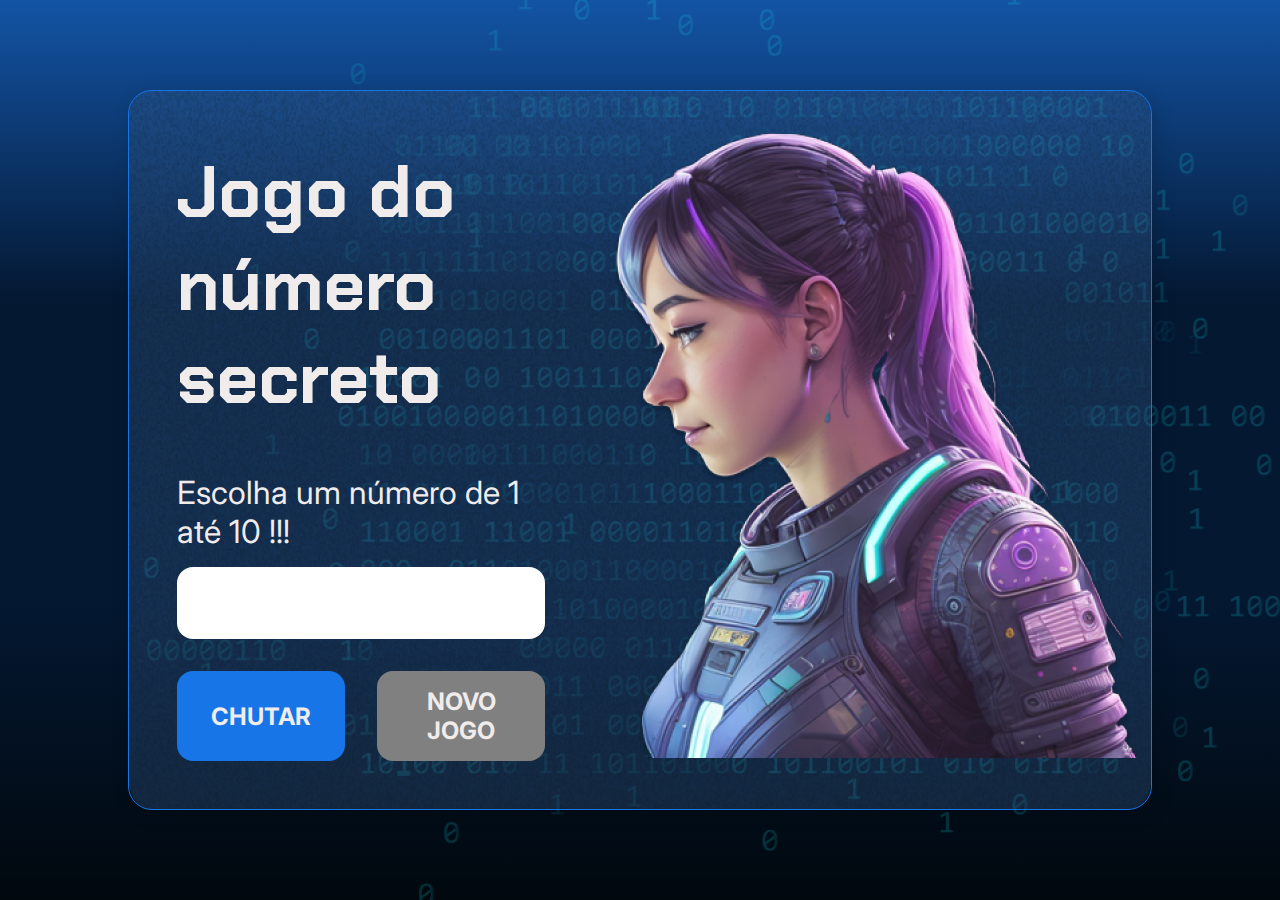
<file: index.html>
<!DOCTYPE html>
<html lang="pt-br">

<head>
    <meta charset="UTF-8">
    <meta name="viewport" content="width=device-width, initial-scale=1.0">
    <script src="https://code.responsivevoice.org/responsivevoice.js"></script>
    <link rel="preconnect" href="https://fonts.googleapis.com">
    <link rel="preconnect" href="https://fonts.gstatic.com" crossorigin>
    <link href="https://fonts.googleapis.com/css2?family=Chakra+Petch:wght@700&family=Inter:wght@400;700&display=swap"
        rel="stylesheet">
    <link rel="stylesheet" href="style.css">
    <title>WELCOME JOZU GAMES </title>
</head>

<body>

    <div class="container">
        <div class="container__conteudo">
            <div class="container__informacoes">
                <div class="container__texto">
                    <h1>DESCUBRA O <span class="container__texto-azul"> JOGO DO NUMERO SECRETO </span></h1>
                    <p class="texto__paragrafo"> Escolha um número de 1 até 10 !!! </p>
                </div>
                <input type="number" min="1" max="10" class="container__input">
                <div class="chute container__botoes">
                    <button onclick="verificarChute()" class="container__botao">CHUTAR</button>
                    <button onclick="reiniciarJogo()" id="reiniciar" class="container__botao" disabled>NOVO JOGO </button>
                </div>
            </div>
            <img src="./img/ia.png" alt="Uma pessoa olhando para a esquerda" class="container__imagem-pessoa" />
        </div>
    </div>




    <script src="app.js" defer></script>
</body>

</html>
</file>
<file: style.css>
* {
    box-sizing: border-box;
    margin: 0;
    padding: 0;
    color: rgb(241, 236, 236);
}

body {
    background: linear-gradient(#1354A5 0%, #041832 33.33%, #041832 66.67%, #01080E 100%);
    height: 100vh;
    display: flex;
    align-items: center;
    justify-content: center;
}


body::before {
    background-image: url("img/code.png");
    background-repeat: no-repeat;
    background-position: right;
    content: "";
    display: block;
    position: absolute;
    width: 100%;
    height: 100%;
    opacity: 0.4;
}

.container {
    width: 80%;
    height: 80%;
    display: flex;
    align-items: center;
    justify-content: space-between;
    border-radius: 24px;
    border: 1px solid #1875E8;
    box-shadow: 4px 4px 20px 0px rgba(1, 8, 14, 0.15);
    background-image: url("img/Ruido.png");
    background-size: 100% 100%;
    position: relative;
}


.container__conteudo {
    display: flex;
    align-items: center;
    position: absolute;
    bottom: 0;
}

.container__informacoes {
    flex: 1;
    padding: 3rem;
}

.container__botao {
    border-radius: 16px;
    background: #1875E8;
    padding: 16px 24px;
    width: 100%;
    font-size: 24px;
    font-weight: 700;
    border: none;
    margin-top: 2rem;
}

.container__texto {
    margin: 16px 0 16px 0;
}

.container__texto-azul {
    color: #1875E8;
}

.container__input {
    width: 100%;
    height: 72px;
    border-radius: 16px;
    background-color: #FFF;
    border: none;
    color: #1875E8;
    padding: 2rem;
    font-size: 24px;
    font-weight: 700;
    font-family: 'Inter', sans-serif;
}

.container__botoes {
    display: flex;
    gap: 2em;
}

h1 {
    font-family: 'Chakra Petch', sans-serif;
    font-size: 72px;
    padding-bottom: 3rem;
}

p,
button {
    font-family: 'Inter', sans-serif;
}

.texto__paragrafo {
    font-size: 32px;
    font-weight: 400;
}

button:disabled {
    background-color: gray;
}

@media screen and (max-width: 1250px) {

    h1 {
        font-size: 50px;
    }

    .container__botao {
        font-size: 16px;
    }


    .texto__paragrafo {
        font-size: 24px;
    }

    .container__imagem-pessoa {
        display: none;
    }

    .container__conteudo {
        display: block;
        position: inherit;
    }

    .container__informacoes {
        padding: 1rem
    }
}
</file>
